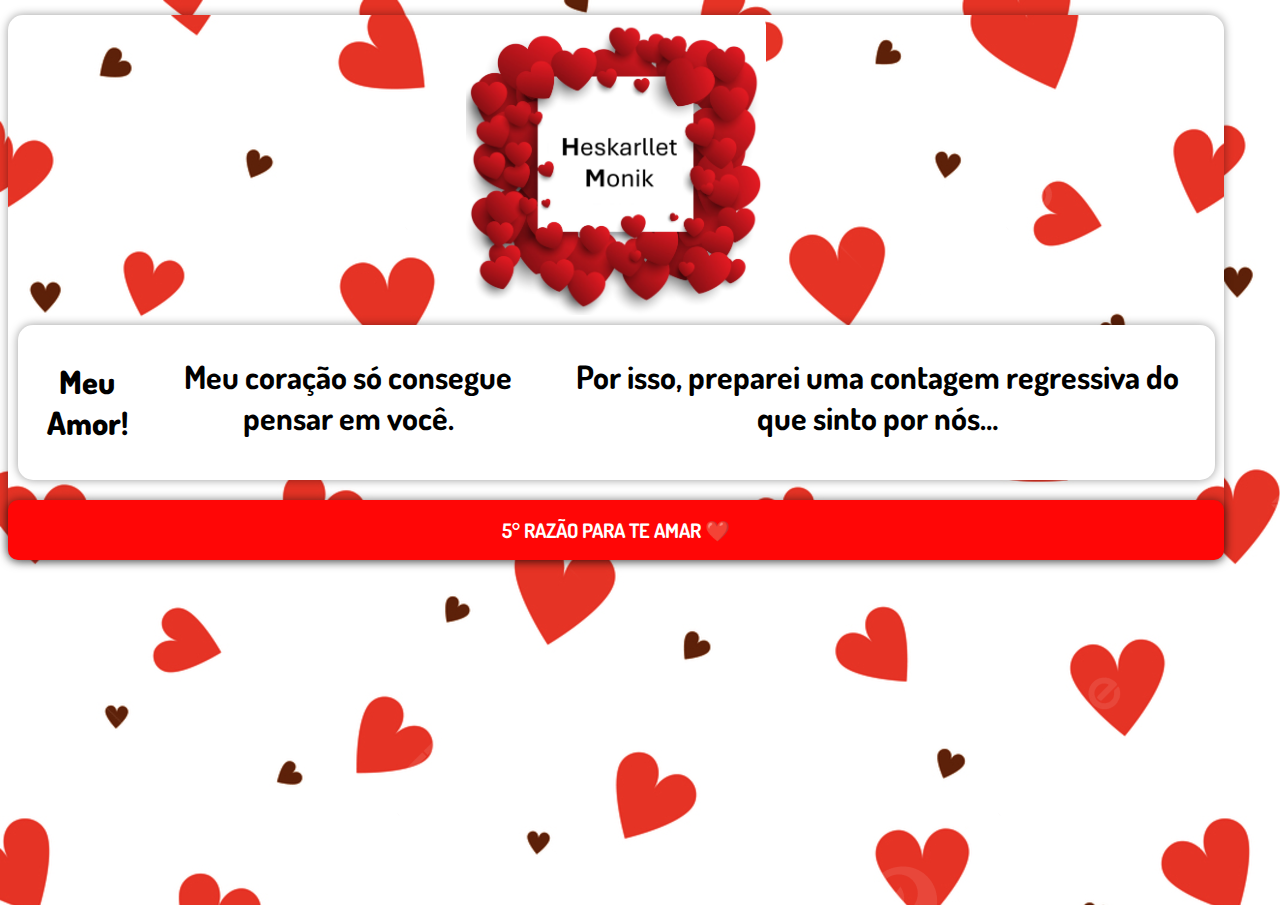
<file: index.html>
<!DOCTYPE html>
<html lang="pt-br">
<head>
    <meta charset="UTF-8">
    <meta name="viewport" content="width=device-width; initial-scale=1.0; maximum-scale=1.0;"/>
    <link href="https://cdn.jsdelivr.net/npm/bootstrap@5.0.2/dist/css/bootstrap.min.css" rel="stylesheet" integrity="sha384-EVSTQN3/azprG1Anm3QDgpJLIm9Nao0Yz1ztcQTwFspd3yD65VohhpuuCOmLASjC" crossorigin="anonymous">
    <title>CORPO & MENTE</title>
    <link rel="preconnect" href="https://fonts.googleapis.com">
	<link rel="preconnect" href="https://fonts.gstatic.com" crossorigin>
	<link href="https://fonts.googleapis.com/css2?family=Dosis:wght@200..800&display=swap" rel="stylesheet">
    <link rel="stylesheet" href="style.css">
    <style>
        *{
            font-family: Dosis;
        }
    </style>
</head>
<body>
    <div class="container d-flex justify-content-center w-100">
        <div class="row">
            <div class="box_central">
                <div class="row">
                    <div class="nome justify-content-center align-item-center">
                        <img src="carta.png" alt="teste" width="300px" style="border-radius: 10px;">
                    </div>

                    <div class="texto row">
                        <h1><b>Meu Amor!</b></h1>
                        <h1 style="margin-top: 10px;">Meu coração só consegue pensar em você.</h1>
                        <h1 style="margin-top: 10px;">Por isso, preparei uma contagem regressiva do que sinto por nós…</h1>
                    </div>                    
                </div>
                <button>
                        <a href="index_5.html" style="color: white; text-decoration: none;">
                            <b>5° RAZÃO PARA TE AMAR ❤️</b>
                        </a>
                </button>
            </div>
        </div>
    </div>

    <script src="https://cdn.jsdelivr.net/npm/@popperjs/core@2.9.2/dist/umd/popper.min.js" integrity="sha384-IQsoLXl5PILFhosVNubq5LC7Qb9DXgDA9i+tQ8Zj3iwWAwPtgFTxbJ8NT4GN1R8p" crossorigin="anonymous"></script>
<script src="https://cdn.jsdelivr.net/npm/bootstrap@5.0.2/dist/js/bootstrap.min.js" integrity="sha384-cVKIPhGWiC2Al4u+LWgxfKTRIcfu0JTxR+EQDz/bgldoEyl4H0zUF0QKbrJ0EcQF" crossorigin="anonymous"></script>
</body>
</html>
</file>
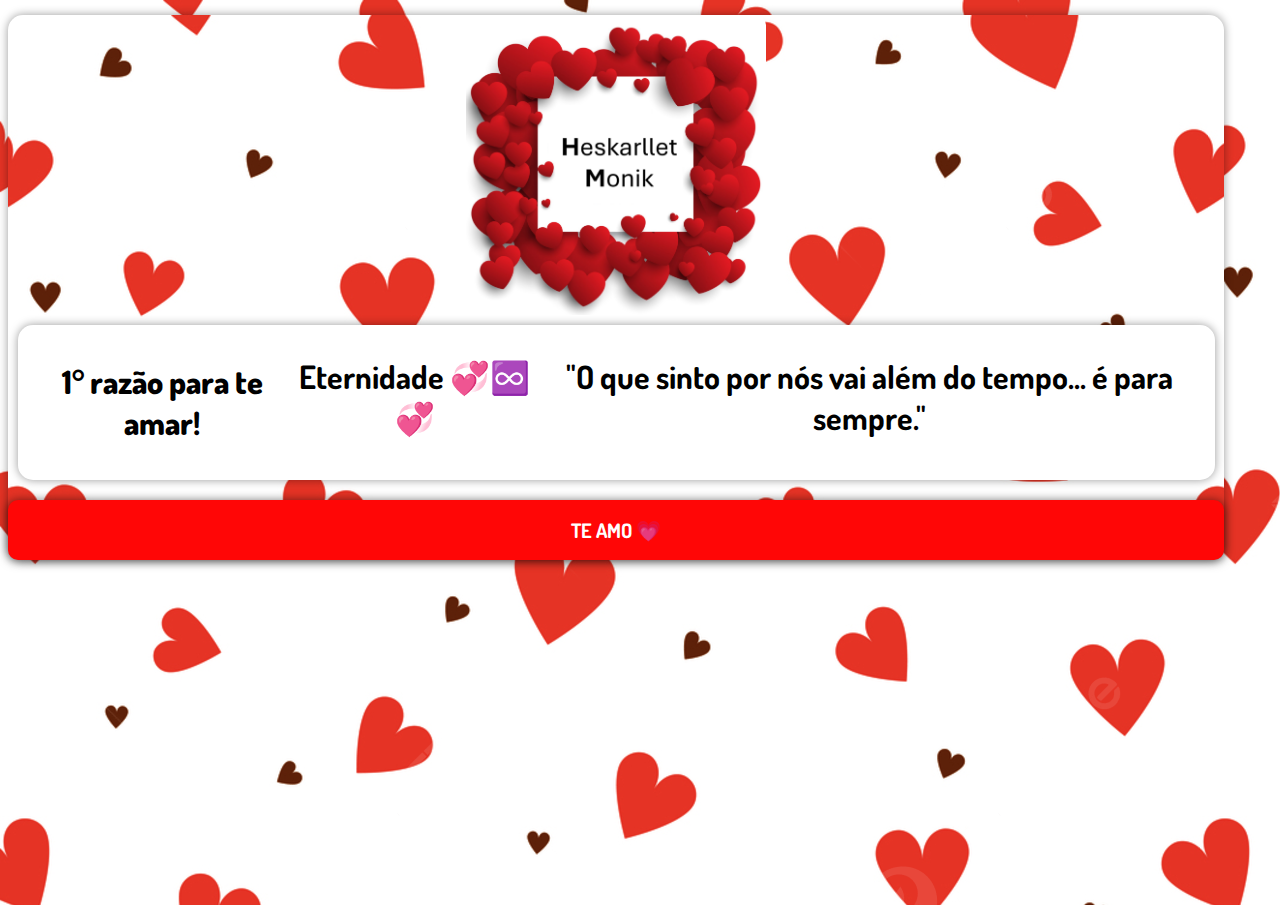
<file: index_1.html>
<!DOCTYPE html>
<html lang="pt-br">
<head>
    <meta charset="UTF-8">
    <meta name="viewport" content="width=device-width; initial-scale=1.0; maximum-scale=1.0;"/>
    <link href="https://cdn.jsdelivr.net/npm/bootstrap@5.0.2/dist/css/bootstrap.min.css" rel="stylesheet" integrity="sha384-EVSTQN3/azprG1Anm3QDgpJLIm9Nao0Yz1ztcQTwFspd3yD65VohhpuuCOmLASjC" crossorigin="anonymous">
    <title>CORPO & MENTE</title>
    <link rel="preconnect" href="https://fonts.googleapis.com">
	<link rel="preconnect" href="https://fonts.gstatic.com" crossorigin>
	<link href="https://fonts.googleapis.com/css2?family=Dosis:wght@200..800&display=swap" rel="stylesheet">
    <link rel="stylesheet" href="style.css">
    <style>
        *{
            font-family: Dosis;
        }
    </style>
</head>
<body>
    <div class="container d-flex justify-content-center w-100">
        <div class="row">
            <div class="box_central">
                <div class="row">
                    <div class="nome justify-content-center align-item-center">
                        <img src="carta.png" alt="teste" width="300px" style="border-radius: 10px;">
                    </div>

                    <div class="texto row">
                        <h1><b>1° razão para te amar!</b></h1>
                        <h1 style="margin-top: 10px;">Eternidade 💞♾️💞</h1>
                        <h1 style="margin-top: 10px;">"O que sinto por nós vai além do tempo... é para sempre."</h1>
                    </div>                    
                </div>
                <button>
                        <a href="index_0.html" style="color: white; text-decoration: none;">
                            <b>TE AMO 💗</b>
                        </a>
                </button>
            </div>
        </div>
    </div>

    <script src="https://cdn.jsdelivr.net/npm/@popperjs/core@2.9.2/dist/umd/popper.min.js" integrity="sha384-IQsoLXl5PILFhosVNubq5LC7Qb9DXgDA9i+tQ8Zj3iwWAwPtgFTxbJ8NT4GN1R8p" crossorigin="anonymous"></script>
<script src="https://cdn.jsdelivr.net/npm/bootstrap@5.0.2/dist/js/bootstrap.min.js" integrity="sha384-cVKIPhGWiC2Al4u+LWgxfKTRIcfu0JTxR+EQDz/bgldoEyl4H0zUF0QKbrJ0EcQF" crossorigin="anonymous"></script>
</body>
</html>
</file>
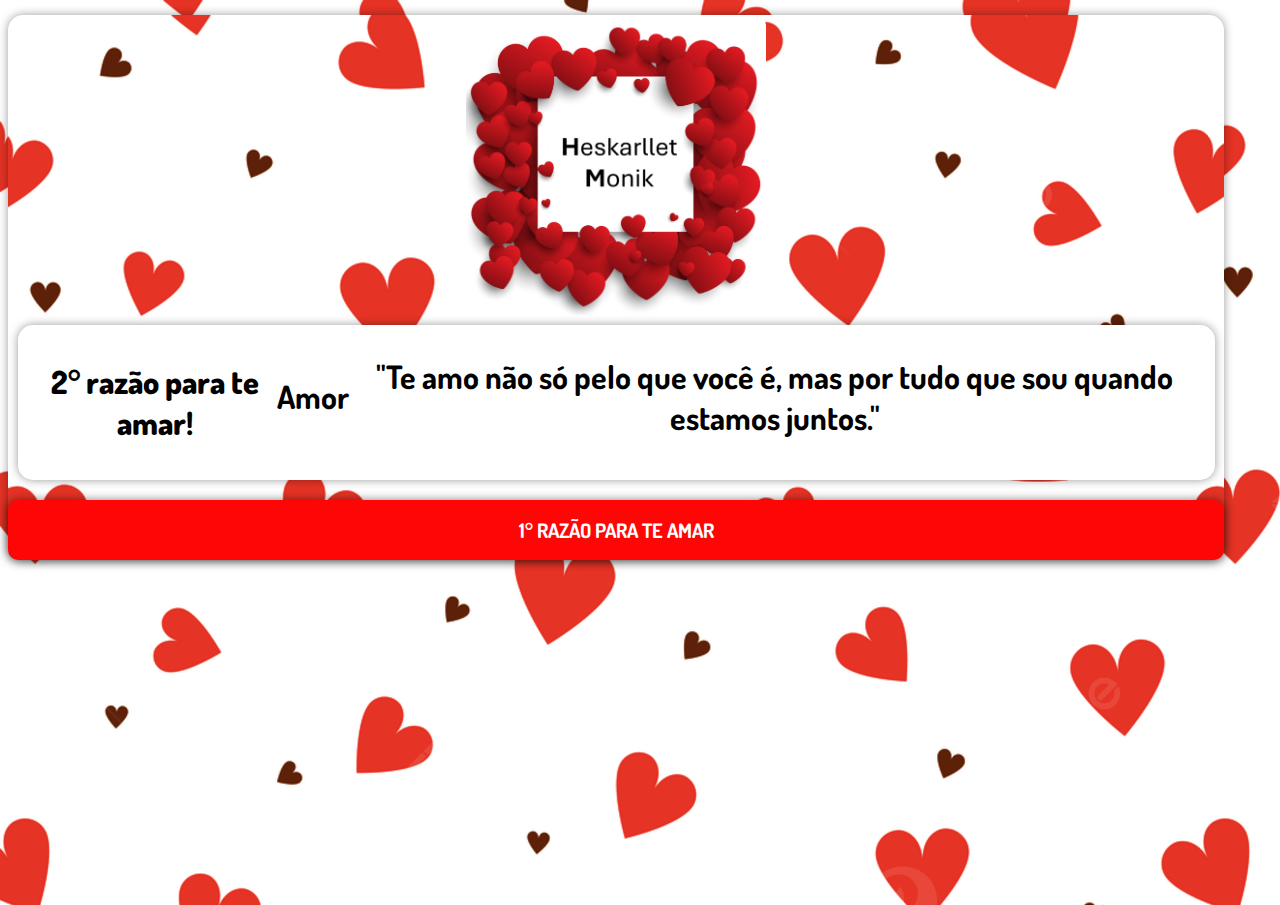
<file: index_2.html>
<!DOCTYPE html>
<html lang="pt-br">
<head>
    <meta charset="UTF-8">
    <meta name="viewport" content="width=device-width; initial-scale=1.0; maximum-scale=1.0;"/>
    <link href="https://cdn.jsdelivr.net/npm/bootstrap@5.0.2/dist/css/bootstrap.min.css" rel="stylesheet" integrity="sha384-EVSTQN3/azprG1Anm3QDgpJLIm9Nao0Yz1ztcQTwFspd3yD65VohhpuuCOmLASjC" crossorigin="anonymous">
    <title>CORPO & MENTE</title>
    <link rel="preconnect" href="https://fonts.googleapis.com">
	<link rel="preconnect" href="https://fonts.gstatic.com" crossorigin>
	<link href="https://fonts.googleapis.com/css2?family=Dosis:wght@200..800&display=swap" rel="stylesheet">
    <link rel="stylesheet" href="style.css">
    <style>
        *{
            font-family: Dosis;
        }
    </style>
</head>
<body>
    <div class="container d-flex justify-content-center w-100">
        <div class="row">
            <div class="box_central">
                <div class="row">
                    <div class="nome justify-content-center align-item-center">
                        <img src="carta.png" alt="teste" width="300px" style="border-radius: 10px;">
                    </div>

                    <div class="texto row">
                        <h1><b>2° razão para te amar!</b></h1>
                        <h1 style="margin-top: 10px;">Amor</h1>
                        <h1 style="margin-top: 10px;">"Te amo não só pelo que você é, mas por tudo que sou quando estamos juntos."</h1>
                    </div>                    
                </div>
                <button>
                        <a href="index_1.html" style="color: white; text-decoration: none;">
                            <b>1° RAZÃO PARA TE AMAR</b>
                        </a>
                </button>
            </div>
        </div>
    </div>

    <script src="https://cdn.jsdelivr.net/npm/@popperjs/core@2.9.2/dist/umd/popper.min.js" integrity="sha384-IQsoLXl5PILFhosVNubq5LC7Qb9DXgDA9i+tQ8Zj3iwWAwPtgFTxbJ8NT4GN1R8p" crossorigin="anonymous"></script>
<script src="https://cdn.jsdelivr.net/npm/bootstrap@5.0.2/dist/js/bootstrap.min.js" integrity="sha384-cVKIPhGWiC2Al4u+LWgxfKTRIcfu0JTxR+EQDz/bgldoEyl4H0zUF0QKbrJ0EcQF" crossorigin="anonymous"></script>
</body>
</html>
</file>
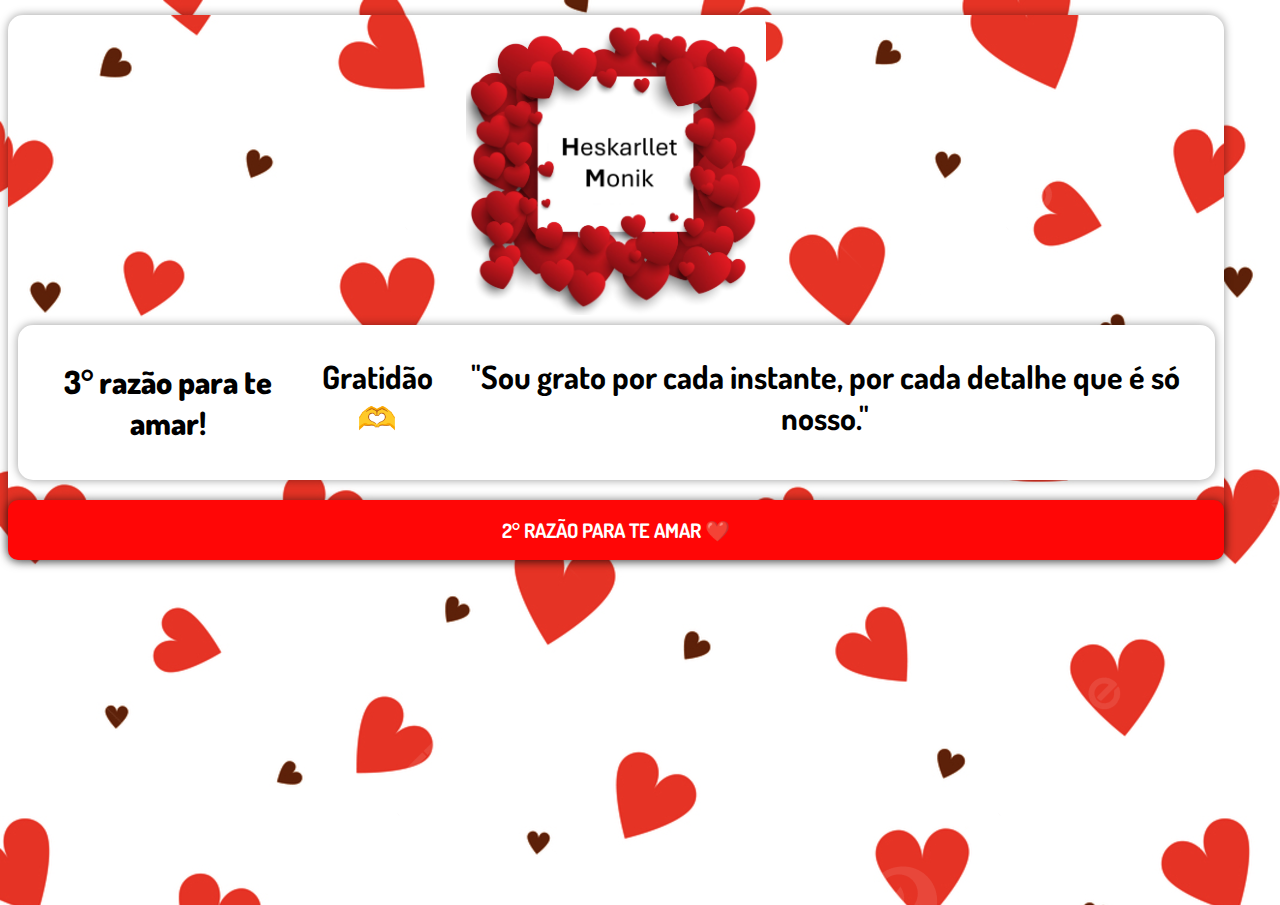
<file: index_3.html>
<!DOCTYPE html>
<html lang="pt-br">
<head>
    <meta charset="UTF-8">
    <meta name="viewport" content="width=device-width; initial-scale=1.0; maximum-scale=1.0;"/>
    <link href="https://cdn.jsdelivr.net/npm/bootstrap@5.0.2/dist/css/bootstrap.min.css" rel="stylesheet" integrity="sha384-EVSTQN3/azprG1Anm3QDgpJLIm9Nao0Yz1ztcQTwFspd3yD65VohhpuuCOmLASjC" crossorigin="anonymous">
    <title>CORPO & MENTE</title>
    <link rel="preconnect" href="https://fonts.googleapis.com">
	<link rel="preconnect" href="https://fonts.gstatic.com" crossorigin>
	<link href="https://fonts.googleapis.com/css2?family=Dosis:wght@200..800&display=swap" rel="stylesheet">
    <link rel="stylesheet" href="style.css">
    <style>
        *{
            font-family: Dosis;
        }
    </style>
</head>
<body>
    <div class="container d-flex justify-content-center w-100">
        <div class="row">
            <div class="box_central">
                <div class="row">
                    <div class="nome justify-content-center align-item-center">
                        <img src="carta.png" alt="teste" width="300px" style="border-radius: 10px;">
                    </div>

                    <div class="texto row">
                        <h1><b>3° razão para te amar!</b></h1>
                        <h1 style="margin-top: 10px;">Gratidão 🫶</h1>
                        <h1 style="margin-top: 10px;">"Sou grato por cada instante, por cada detalhe que é só nosso."</h1>
                    </div>                    
                </div>
                <button>
                        <a href="index_2.html" style="color: white; text-decoration: none;">
                            <b>2° RAZÃO PARA TE AMAR ❤️</b>
                        </a>
                </button>
            </div>
        </div>
    </div>

    <script src="https://cdn.jsdelivr.net/npm/@popperjs/core@2.9.2/dist/umd/popper.min.js" integrity="sha384-IQsoLXl5PILFhosVNubq5LC7Qb9DXgDA9i+tQ8Zj3iwWAwPtgFTxbJ8NT4GN1R8p" crossorigin="anonymous"></script>
<script src="https://cdn.jsdelivr.net/npm/bootstrap@5.0.2/dist/js/bootstrap.min.js" integrity="sha384-cVKIPhGWiC2Al4u+LWgxfKTRIcfu0JTxR+EQDz/bgldoEyl4H0zUF0QKbrJ0EcQF" crossorigin="anonymous"></script>
</body>
</html>
</file>
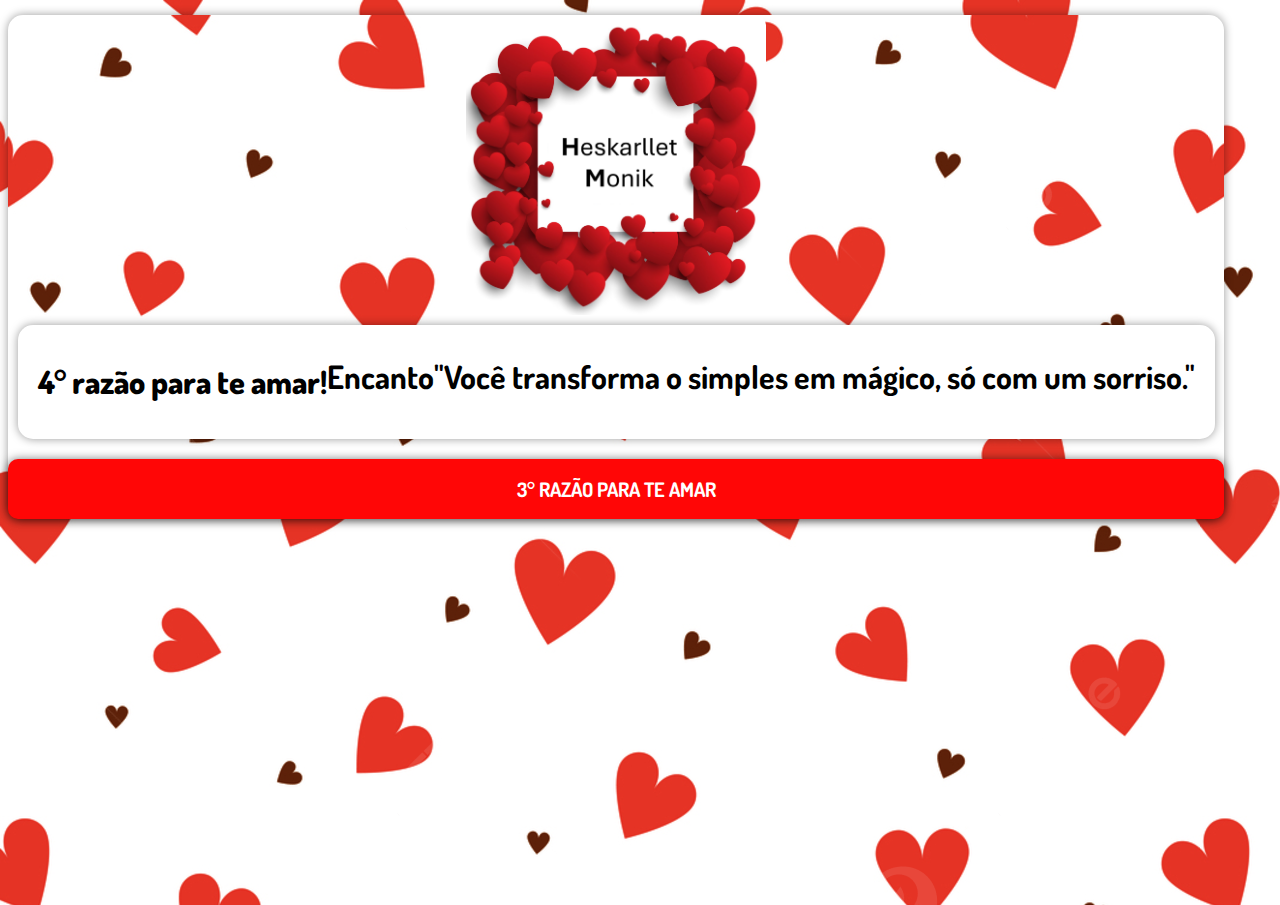
<file: index_4.html>
<!DOCTYPE html>
<html lang="pt-br">
<head>
    <meta charset="UTF-8">
    <meta name="viewport" content="width=device-width; initial-scale=1.0; maximum-scale=1.0;"/>
    <link href="https://cdn.jsdelivr.net/npm/bootstrap@5.0.2/dist/css/bootstrap.min.css" rel="stylesheet" integrity="sha384-EVSTQN3/azprG1Anm3QDgpJLIm9Nao0Yz1ztcQTwFspd3yD65VohhpuuCOmLASjC" crossorigin="anonymous">
    <title>CORPO & MENTE</title>
    <link rel="preconnect" href="https://fonts.googleapis.com">
	<link rel="preconnect" href="https://fonts.gstatic.com" crossorigin>
	<link href="https://fonts.googleapis.com/css2?family=Dosis:wght@200..800&display=swap" rel="stylesheet">
    <link rel="stylesheet" href="style.css">
    <style>
        *{
            font-family: Dosis;
        }
    </style>
</head>
<body>
    <div class="container d-flex justify-content-center w-100">
        <div class="row">
            <div class="box_central">
                <div class="row">
                    <div class="nome justify-content-center align-item-center">
                        <img src="carta.png" alt="teste" width="300px" style="border-radius: 10px;">
                    </div>

                    <div class="texto row">
                        <h1><b>4° razão para te amar!</b></h1>
                        <h1 style="margin-top: 10px;">Encanto</h1>
                        <h1 style="margin-top: 10px;">"Você transforma o simples em mágico, só com um sorriso."</h1>
                    </div>                    
                </div>
                <button>
                        <a href="index_3.html" style="color: white; text-decoration: none;">
                            <b>3° RAZÃO PARA TE AMAR</b>
                        </a>
                </button>
            </div>
        </div>
    </div>

    <script src="https://cdn.jsdelivr.net/npm/@popperjs/core@2.9.2/dist/umd/popper.min.js" integrity="sha384-IQsoLXl5PILFhosVNubq5LC7Qb9DXgDA9i+tQ8Zj3iwWAwPtgFTxbJ8NT4GN1R8p" crossorigin="anonymous"></script>
<script src="https://cdn.jsdelivr.net/npm/bootstrap@5.0.2/dist/js/bootstrap.min.js" integrity="sha384-cVKIPhGWiC2Al4u+LWgxfKTRIcfu0JTxR+EQDz/bgldoEyl4H0zUF0QKbrJ0EcQF" crossorigin="anonymous"></script>
</body>
</html>
</file>
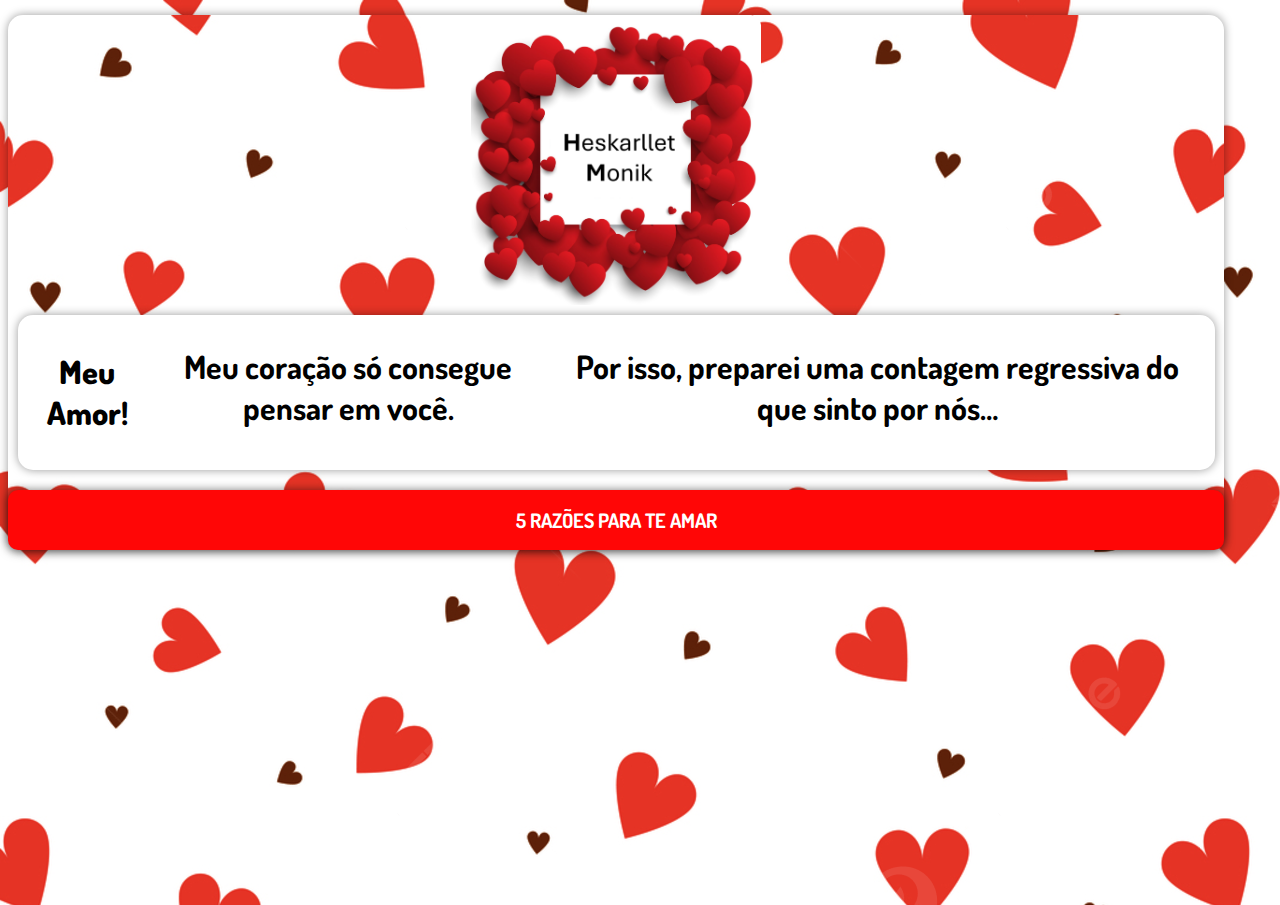
<file: index_5.html>
<!DOCTYPE html>
<html lang="pt-br">
<head>
    <meta charset="UTF-8">
    <meta name="viewport" content="width=device-width; initial-scale=1.0; maximum-scale=1.0;"/>
    <link href="https://cdn.jsdelivr.net/npm/bootstrap@5.0.2/dist/css/bootstrap.min.css" rel="stylesheet" integrity="sha384-EVSTQN3/azprG1Anm3QDgpJLIm9Nao0Yz1ztcQTwFspd3yD65VohhpuuCOmLASjC" crossorigin="anonymous">
    <title>CORPO & MENTE</title>
    <link rel="preconnect" href="https://fonts.googleapis.com">
	<link rel="preconnect" href="https://fonts.gstatic.com" crossorigin>
	<link href="https://fonts.googleapis.com/css2?family=Dosis:wght@200..800&display=swap" rel="stylesheet">
    <link rel="stylesheet" href="style.css">
    <style>
        *{
            font-family: Dosis;
        }
    </style>
</head>
<body>
    <div class="container d-flex justify-content-center w-100">
        <div class="row">
            <div class="box_central">
                <div class="row">
                    <div class="nome justify-content-center align-item-center">
                        <img src="carta.png" alt="teste" width="290px" style="border-radius: 10px;">
                    </div>

                    <div class="texto row">
                        <h1><b>Meu Amor!</b></h1>
                        <h1 style="margin-top: 10px;">Meu coração só consegue pensar em você.</h1>
                        <h1 style="margin-top: 10px;">Por isso, preparei uma contagem regressiva do que sinto por nós…</h1>
                    </div>                    
                </div>
                <button>
                        <a href="index_5.html" style="color: white; text-decoration: none;">
                            <b>5 RAZÕES PARA TE AMAR</b>
                        </a>
                </button>
            </div>
        </div>
    </div>

    <script src="https://cdn.jsdelivr.net/npm/@popperjs/core@2.9.2/dist/umd/popper.min.js" integrity="sha384-IQsoLXl5PILFhosVNubq5LC7Qb9DXgDA9i+tQ8Zj3iwWAwPtgFTxbJ8NT4GN1R8p" crossorigin="anonymous"></script>
<script src="https://cdn.jsdelivr.net/npm/bootstrap@5.0.2/dist/js/bootstrap.min.js" integrity="sha384-cVKIPhGWiC2Al4u+LWgxfKTRIcfu0JTxR+EQDz/bgldoEyl4H0zUF0QKbrJ0EcQF" crossorigin="anonymous"></script>
</body>
</html>
</file>
<file: style.css>
body {
    background-image: url("fundo.jpg")
}

.box_central {  
    background-color: wheat;
    width: 95vw;
    height: 98%;
    margin-top: 15px;
    border-radius: 15px;
    background-image: url("fundo.jpg");
    box-shadow: 0 0px 10px 0px rgba(0, 0, 0, 0.4);
}

.container {
    height: 98vh;
}

.nome {
    display: flex;
    justify-content: center;
    align-items: center;
}

.texto {
    margin: 10px;
    background-color: white;
    display: flex;
    justify-content: center;
    align-items: center;
    width: 96%;
    border-radius: 15px;
    box-shadow: 0 0px 10px 0px rgba(0, 0, 0, 0.4);
    padding: 15px;
    text-align: center;
}

button {
    margin-top: 10px;
    background-color: #FF0606;
    width: 100%;
    height: 60px;
    border: none;
    border-radius: 10px;
    color: white;
    font-size: 20px;
    box-shadow: 0 1px 10px 1px rgba(0, 0, 0, 0.5);
}

a {
    text-decoration: none;
    color: white;
}

a:hover{
    color: white;
}
</file>
